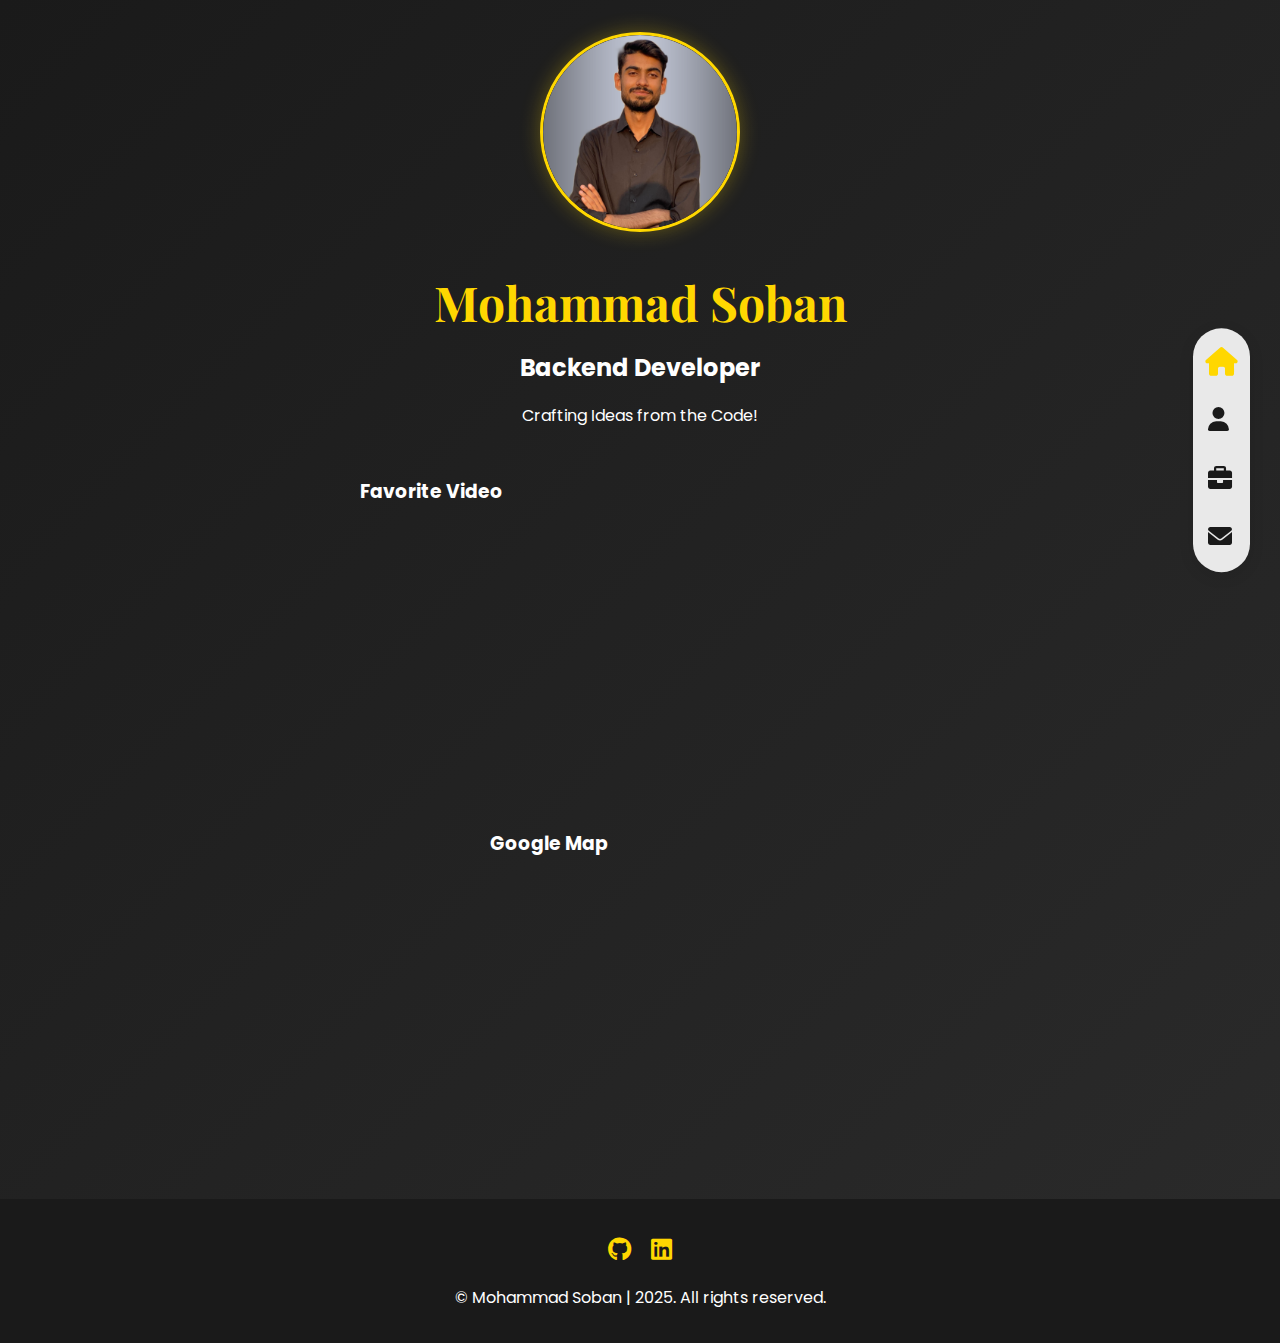
<file: index.html>
<!DOCTYPE html>
<html lang="en">
  <head>
    <meta charset="UTF-8" />
    <meta name="viewport" content="width=device-width, initial-scale=1.0" />
    <title>Soban's Portfolio</title>
    <link rel="stylesheet" href="style.css" />
    <link
      rel="stylesheet"
      href="https://cdnjs.cloudflare.com/ajax/libs/font-awesome/6.0.0/css/all.min.css"
    />
    <link
      href="https://fonts.googleapis.com/css2?family=Playfair+Display:wght@400;700&family=Poppins:wght@300;400;600&display=swap"
      rel="stylesheet"
    />
  </head>
  <body>
    <nav class="navbar">
      <div class="nav-icons">
        <a href="index.html" class="active"><i class="fas fa-home"></i></a>
        <a href="about.html"><i class="fas fa-user"></i></a>
        <a href="projects.html"><i class="fas fa-briefcase"></i></a>
        <a href="contact.html"><i class="fas fa-envelope"></i></a>
      </div>
    </nav>

    <main>
      <section class="hero">
        <div class="profile-container">
          <div class="profile-image">
            <img src="mspfp.png" alt="Mohammad Soban Profile Picture" />
          </div>
          <h1>Mohammad Soban</h1>
          <h2>Backend Developer</h2>
          <p>Crafting Ideas from the Code!</p>
        </div>

        <div class="video-section">
          <h3>Favorite Video</h3>
          <iframe
            width="560"
            height="315"
            src="https://www.youtube.com/embed/qTsjNWglgNk?si=3V2Z4X7z9y6lzQ7Z"
            title="YouTube video player"
            frameborder="0"
            allow="accelerometer; autoplay; clipboard-write; encrypted-media; gyroscope; picture-in-picture"
            allowfullscreen
          ></iframe>
        </div>

        <div class="location-section">
          <h3>Google Map</h3>
          <iframe
            src="https://www.google.com/maps/embed?pb=!1m18!1m12!1m3!1d3620.062518634405!2d67.1060237!3d24.8665739!2m3!1f0!2f0!3f0!3m2!1i1024!2i768!4f13.1!3m3!1m2!1s0x3eb33fac7c52f695%3A0x9ec4dfe5a6f40f7a!2sBahria%20University%20Karachi%20Campus!5e0!3m2!1sen!2s!4v1625741632321!5m2!1sen!2s"
            width="100%"
            height="300"
            style="border: 0"
            allowfullscreen=""
            loading="lazy"
          ></iframe>
        </div>
      </section>
    </main>

    <footer>
      <div class="social-links">
        <a href="https://github.com/mo2daso" target="_blank"
          ><i class="fab fa-github"></i
        ></a>
        <a href="https://www.linkedin.com/in/mohammadsoban/" target="_blank"
          ><i class="fab fa-linkedin"></i
        ></a>
      </div>
      <p>&copy; Mohammad Soban | 2025. All rights reserved.</p>
    </footer>
  </body>
</html>
</file>
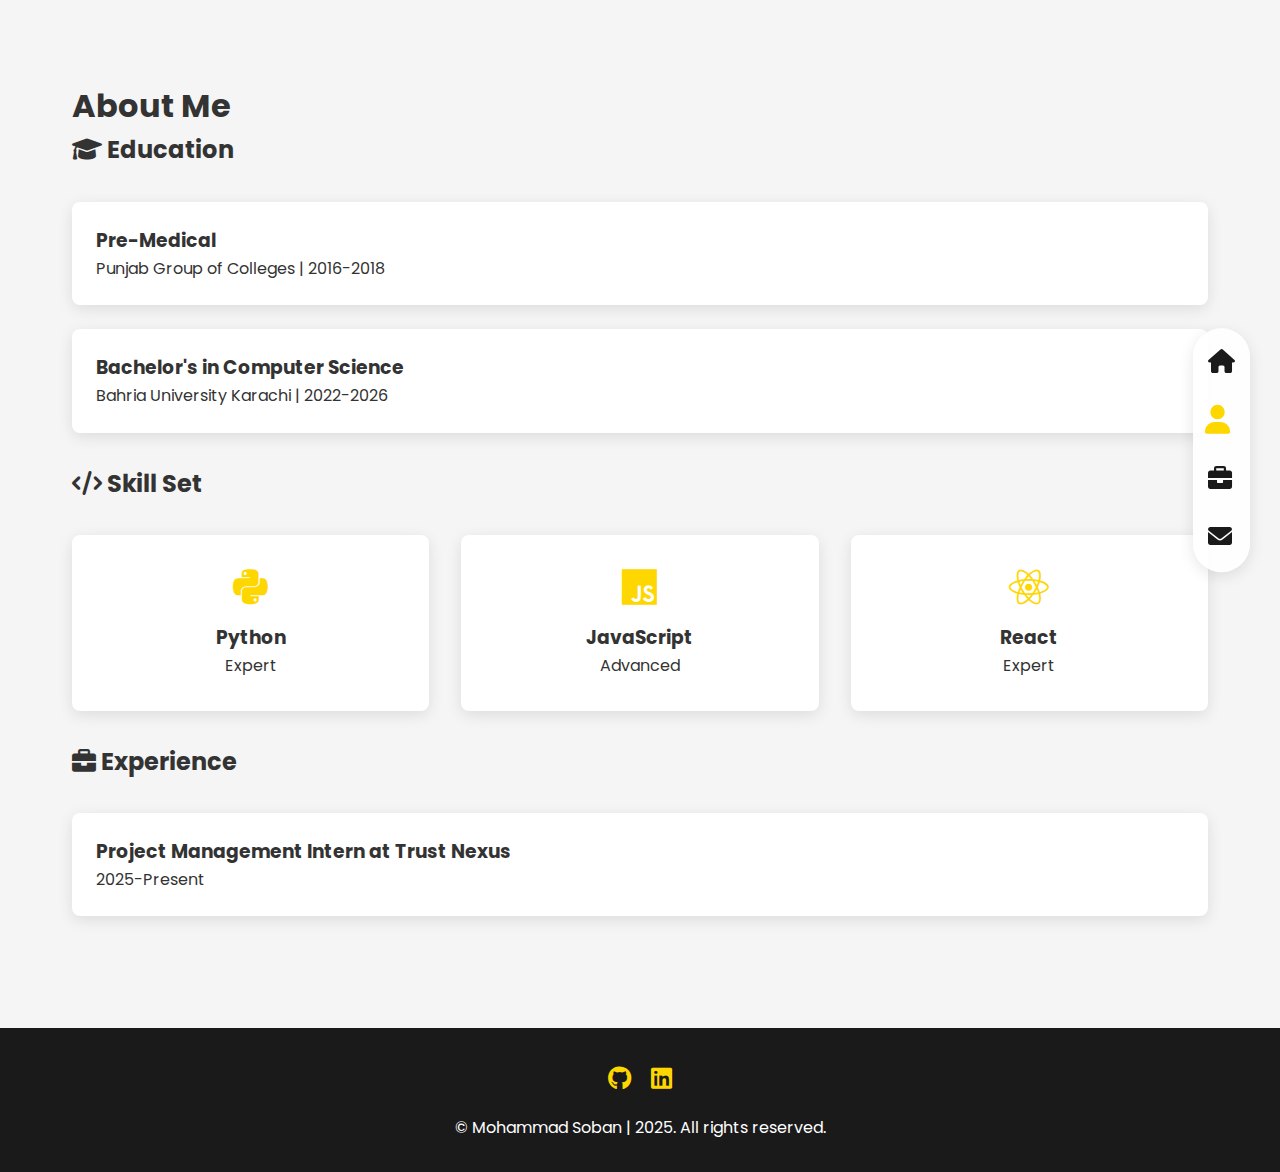
<file: about.html>
<!DOCTYPE html>
<html lang="en">
  <head>
    <meta charset="UTF-8" />
    <meta name="viewport" content="width=device-width, initial-scale=1.0" />
    <title>About Me</title>
    <link rel="stylesheet" href="style.css" />
    <link
      rel="stylesheet"
      href="https://cdnjs.cloudflare.com/ajax/libs/font-awesome/6.0.0/css/all.min.css"
    />
    <link
      href="https://fonts.googleapis.com/css2?family=Playfair+Display:wght@400;700&family=Poppins:wght@300;400;600&display=swap"
      rel="stylesheet"
    />
  </head>
  <body>
    <nav class="navbar">
      <div class="nav-icons">
        <a href="index.html"><i class="fas fa-home"></i></a>
        <a href="about.html" class="active"><i class="fas fa-user"></i></a>
        <a href="projects.html"><i class="fas fa-briefcase"></i></a>
        <a href="contact.html"><i class="fas fa-envelope"></i></a>
      </div>
    </nav>

    <main>
      <section class="about-section">
        <h1>About Me</h1>

        <div class="education">
          <h2><i class="fas fa-graduation-cap"></i> Education</h2>
          <div class="timeline">
            <div class="timeline-item">
              <h3>Pre-Medical</h3>
              <p>Punjab Group of Colleges | 2016-2018</p>
            </div>
            <div class="timeline-item">
              <h3>Bachelor's in Computer Science</h3>
              <p>Bahria University Karachi | 2022-2026</p>
            </div>
          </div>
        </div>

        <div class="skills">
          <h2><i class="fas fa-code"></i> Skill Set</h2>
          <div class="skills-grid">
            <div class="skill-card">
              <i class="fab fa-python"></i>
              <h3>Python</h3>
              <div class="skill-level">Expert</div>
            </div>
            <div class="skill-card">
              <i class="fab fa-js"></i>
              <h3>JavaScript</h3>
              <div class="skill-level">Advanced</div>
            </div>
            <div class="skill-card">
              <i class="fab fa-react"></i>
              <h3>React</h3>
              <div class="skill-level">Expert</div>
            </div>
          </div>
        </div>

        <div class="experience">
          <h2><i class="fas fa-briefcase"></i> Experience</h2>
          <div class="timeline">
            <div class="timeline-item">
              <h3>Project Management Intern at Trust Nexus</h3>
              <p>2025-Present</p>
            </div>
          </div>
        </div>
      </section>
    </main>

    <footer>
      <div class="social-links">
        <a href="https://github.com/mo2daso" target="_blank"
          ><i class="fab fa-github"></i
        ></a>
        <a href="https://www.linkedin.com/in/mohammadsoban/" target="_blank"
          ><i class="fab fa-linkedin"></i
        ></a>
      </div>
      <p>&copy; Mohammad Soban | 2025. All rights reserved.</p>
    </footer>
  </body>
</html>
</file>
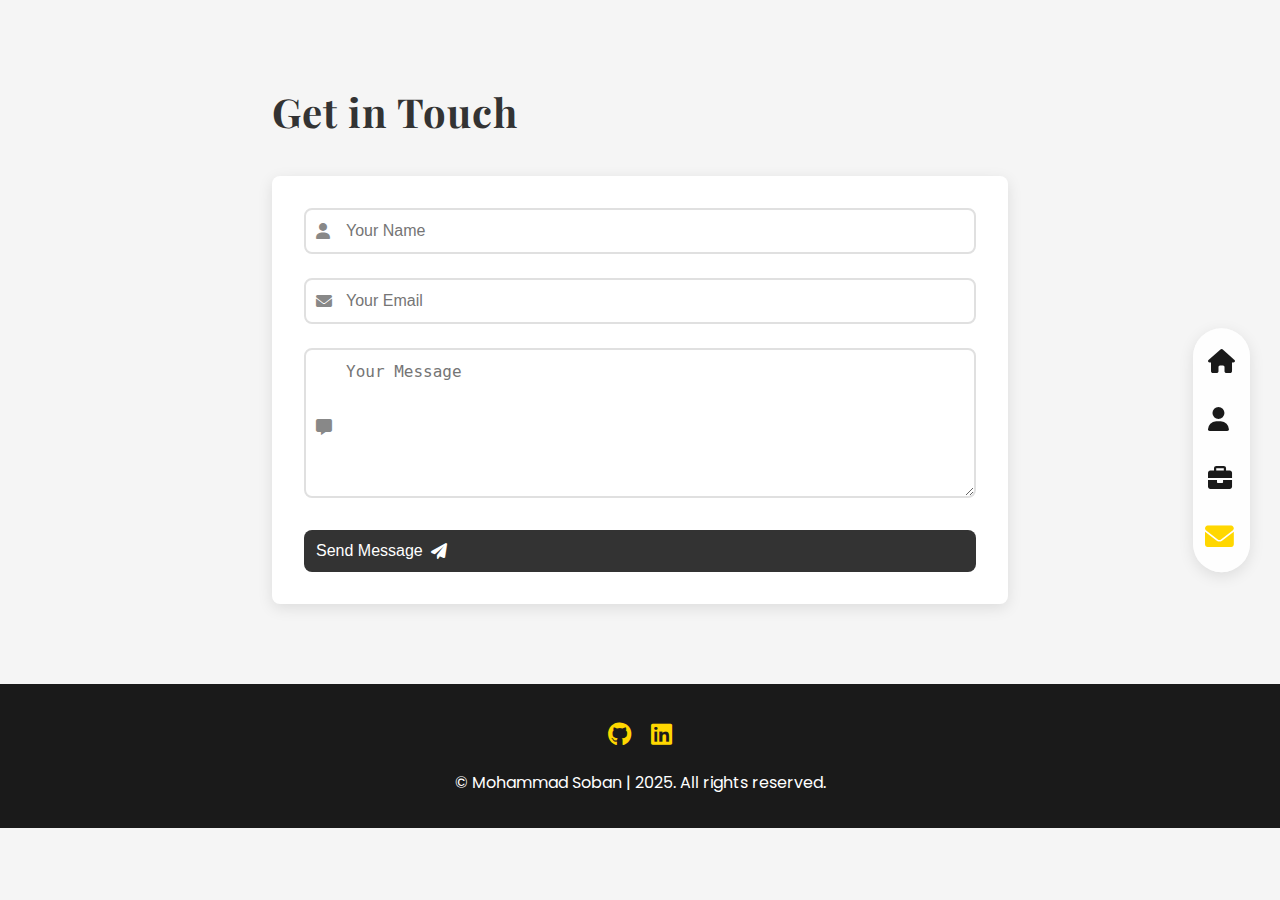
<file: contact.html>
<!DOCTYPE html>
<html lang="en">
  <head>
    <meta charset="UTF-8" />
    <meta name="viewport" content="width=device-width, initial-scale=1.0" />
    <title>Contact Me</title>
    <link rel="stylesheet" href="style.css" />
    <link
      rel="stylesheet"
      href="https://cdnjs.cloudflare.com/ajax/libs/font-awesome/6.0.0/css/all.min.css"
    />
    <link
      href="https://fonts.googleapis.com/css2?family=Playfair+Display:wght@400;700&family=Poppins:wght@300;400;600&display=swap"
      rel="stylesheet"
    />
    <style>
      .contact-section {
        font-family: "Poppins", sans-serif;
      }
      .contact-section h1 {
        font-family: "Playfair Display", serif;
        font-size: 2.5rem;
        font-weight: 700;
        letter-spacing: 1px;
        margin-bottom: 2rem;
      }
      .contact-form .form-group {
        margin-bottom: 1.5rem;
      }
      .contact-form input,
      .contact-form textarea {
        width: 100%;
        padding: 12px 15px 12px 40px;
        border: 2px solid #e0e0e0;
        border-radius: 8px;
        font-size: 1rem;
        transition: border-color 0.3s ease;
      }
      .contact-form textarea {
        height: 150px;
        resize: vertical;
      }
      .contact-form .form-group {
        position: relative;
      }
      .contact-form .form-group i {
        position: absolute;
        left: 12px;
        top: 50%;
        transform: translateY(-50%);
        color: #888;
      }
      .submit-btn {
        width: 100%;
        padding: 12px;
        background-color: #333;
        color: white;
        border: none;
        border-radius: 8px;
        font-size: 1rem;
        cursor: pointer;
        transition: background-color 0.3s ease;
      }
      .submit-btn:hover {
        background-color: #555;
      }
    </style>
  </head>
  <body>
    <nav class="navbar">
      <div class="nav-icons">
        <a href="index.html"><i class="fas fa-home"></i></a>
        <a href="about.html"><i class="fas fa-user"></i></a>
        <a href="projects.html"><i class="fas fa-briefcase"></i></a>
        <a href="contact.html" class="active"
          ><i class="fas fa-envelope"></i
        ></a>
      </div>
    </nav>

    <main>
      <section class="contact-section">
        <h1>Get in Touch</h1>

        <form class="contact-form">
          <div class="form-group">
            <i class="fas fa-user"></i>
            <input type="text" placeholder="Your Name" required />
          </div>

          <div class="form-group">
            <i class="fas fa-envelope"></i>
            <input type="email" placeholder="Your Email" required />
          </div>

          <div class="form-group">
            <i class="fas fa-message"></i>
            <textarea placeholder="Your Message" required></textarea>
          </div>

          <button type="submit" class="submit-btn">
            Send Message
            <i class="fas fa-paper-plane"></i>
          </button>
        </form>
      </section>
    </main>

    <footer>
      <div class="social-links">
        <a href="https://github.com/mo2daso" target="_blank"
          ><i class="fab fa-github"></i
        ></a>
        <a href="https://www.linkedin.com/in/mohammadsoban/" target="_blank"
          ><i class="fab fa-linkedin"></i
        ></a>
      </div>
      <p>&copy; Mohammad Soban | 2025. All rights reserved.</p>
    </footer>
  </body>
</html>
</file>
<file: style.css>
/* Base Styles */
:root {
    --primary-color: #1a1a1a;
    --accent-color: #ffd700;
    --text-color: #333;
    --background-color: #f5f5f5;
    --card-background: #ffffff;
}

* {
    margin: 0;
    padding: 0;
    box-sizing: border-box;
}

html {
    scroll-behavior: smooth;
}

body {
    font-family: 'Poppins', sans-serif;
    line-height: 1.6;
    color: var(--text-color);
    background-color: var(--background-color);
}

/* Navigation */
.navbar {
    position: fixed;
    top: 50%;
    right: 30px;
    transform: translateY(-50%);
    z-index: 1000;
}

.nav-icons {
    display: flex;
    flex-direction: column;
    gap: 20px;
    background: rgba(255, 255, 255, 0.9);
    padding: 15px;
    border-radius: 30px;
    box-shadow: 0 4px 15px rgba(0, 0, 0, 0.1);
}

.nav-icons a {
    color: var(--primary-color);
    font-size: 1.5rem;
    transition: all 0.3s ease;
}

.nav-icons a:hover, .nav-icons a.active {
    color: var(--accent-color);
    transform: scale(1.2);
}

/* Hero Section */
.hero {
    min-height: 100vh;
    display: flex;
    flex-direction: column;
    align-items: center;
    justify-content: center;
    padding: 2rem;
    background: linear-gradient(135deg, #1a1a1a 0%, #2a2a2a 100%);
    color: white;
}

.profile-container {
    text-align: center;
    margin-bottom: 3rem;
}

.profile-image {
    width: 200px;
    height: 200px;
    border-radius: 50%;
    overflow: hidden;
    margin: 0 auto 2rem;
    border: 3px solid var(--accent-color);
    box-shadow: 0 0 20px rgba(255, 215, 0, 0.3);
}

.profile-image img {
    width: 100%;
    height: 100%;
    object-fit: cover;
}

.hero h1 {
    font-family: 'Playfair Display', serif;
    font-size: 3rem;
    margin-bottom: 0.5rem;
    color: var(--accent-color);
}

.hero h2 {
    font-size: 1.5rem;
    margin-bottom: 1rem;
    color: #ffffff;
}

/* About Section */
.about-section {
    padding: 5rem 2rem;
    max-width: 1200px;
    margin: 0 auto;
}

.timeline {
    margin: 2rem 0;
}

.timeline-item {
    padding: 1.5rem;
    margin-bottom: 1.5rem;
    background: var(--card-background);
    border-radius: 8px;
    box-shadow: 0 4px 15px rgba(0, 0, 0, 0.1);
    transition: transform 0.3s ease;
}

.timeline-item:hover {
    transform: translateY(-5px);
}

.skills-grid {
    display: grid;
    grid-template-columns: repeat(auto-fit, minmax(250px, 1fr));
    gap: 2rem;
    margin: 2rem 0;
}

.skill-card {
    padding: 2rem;
    background: var(--card-background);
    border-radius: 8px;
    text-align: center;
    box-shadow: 0 4px 15px rgba(0, 0, 0, 0.1);
    transition: all 0.3s ease;
}

.skill-card:hover {
    transform: translateY(-5px);
    box-shadow: 0 8px 25px rgba(255, 215, 0, 0.2);
}

.skill-card i {
    font-size: 2.5rem;
    color: var(--accent-color);
    margin-bottom: 1rem;
}

/* Projects Section */
.projects-section {
    padding: 5rem 2rem;
    max-width: 1200px;
    margin: 0 auto;
}

.projects-grid {
    display: grid;
    grid-template-columns: repeat(auto-fit, minmax(300px, 1fr));
    gap: 2rem;
    margin: 2rem 0;
}

.project-card {
    background: var(--card-background);
    border-radius: 8px;
    overflow: hidden;
    box-shadow: 0 4px 15px rgba(0, 0, 0, 0.1);
    transition: all 0.3s ease;
}

.project-card:hover {
    transform: translateY(-5px);
    box-shadow: 0 8px 25px rgba(255, 215, 0, 0.2);
}

.project-card img {
    width: 100%;
    height: 200px;
    object-fit: cover;
}

.project-card h3 {
    padding: 1.5rem 1.5rem 0.5rem;
    color: var(--primary-color);
}

.project-card p {
    padding: 0 1.5rem 1.5rem;
    color: #666;
}

.project-link {
    display: inline-block;
    padding: 0.5rem 1.5rem;
    margin: 0 1.5rem 1.5rem;
    color: var(--accent-color);
    text-decoration: none;
    font-weight: 600;
    transition: all 0.3s ease;
}

.project-link:hover {
    color: var(--primary-color);
}

/* Project Details Table */
.project-details {
    margin-top: 4rem;
}

table {
    width: 100%;
    border-collapse: collapse;
    margin-top: 1.5rem;
    background: var(--card-background);
    border-radius: 8px;
    overflow: hidden;
    box-shadow: 0 4px 15px rgba(0, 0, 0, 0.1);
}

th, td {
    padding: 1rem;
    text-align: left;
    border-bottom: 1px solid #eee;
}

th {
    background-color: var(--primary-color);
    color: var(--accent-color);
}

tr:hover {
    background-color: #f8f8f8;
}

/* Contact Form */
.contact-section {
    padding: 5rem 2rem;
    max-width: 800px;
    margin: 0 auto;
}

.contact-form {
    background: var(--card-background);
    padding: 2rem;
    border-radius: 8px;
    box-shadow: 0 4px 15px rgba(0, 0, 0, 0.1);
}

.form-group {
    position: relative;
    margin-bottom: 1.5rem;
}

.form-group i {
    position: absolute;
    left: 1rem;
    top: 50%;
    transform: translateY(-50%);
    color: #666;
}

.form-group input,
.form-group textarea {
    width: 100%;
    padding: 1rem 1rem 1rem 3rem;
    border: 1px solid #ddd;
    border-radius: 4px;
    font-size: 1rem;
    transition: all 0.3s ease;
}

.form-group textarea {
    min-height: 150px;
    resize: vertical;
}

.form-group input:focus,
.form-group textarea:focus {
    border-color: var(--accent-color);
    outline: none;
    box-shadow: 0 0 0 2px rgba(255, 215, 0, 0.2);
}

.submit-btn {
    display: inline-flex;
    align-items: center;
    gap: 0.5rem;
    padding: 1rem 2rem;
    background: var(--primary-color);
    color: var(--accent-color);
    border: none;
    border-radius: 4px;
    font-size: 1rem;
    cursor: pointer;
    transition: all 0.3s ease;
}

.submit-btn:hover {
    background: var(--accent-color);
    color: var(--primary-color);
}

/* Footer */
footer {
    background: var(--primary-color);
    color: white;
    padding: 2rem;
    text-align: center;
}

.social-links {
    margin-bottom: 1rem;
}

.social-links a {
    color: var(--accent-color);
    font-size: 1.5rem;
    margin: 0 0.5rem;
    transition: all 0.3s ease;
}

.social-links a:hover {
    color: white;
    transform: translateY(-3px);
}

/* Responsive Design */
@media (max-width: 768px) {
    .navbar {
        bottom: 0;
        top: auto;
        right: 0;
        left: 0;
        transform: none;
    }

    .nav-icons {
        flex-direction: row;
        justify-content: space-around;
        border-radius: 0;
        padding: 1rem;
    }

    .hero {
        padding-bottom: 5rem;
    }

    .projects-grid {
        grid-template-columns: 1fr;
    }

    table {
        display: block;
        overflow-x: auto;
    }
}

/* Dark Mode Toggle */
@media (prefers-color-scheme: dark) {
    :root {
        --primary-color: #1a1a1a;
        --text-color: #ffffff;
        --background-color: #121212;
        --card-background: #1e1e1e;
    }

    body {
        background-color: var(--background-color);
        color: var(--text-color);
    }

    .nav-icons {
        background: rgba(30, 30, 30, 0.9);
    }

    .timeline-item,
    .skill-card,
    .project-card,
    .contact-form {
        background: var(--card-background);
    }

    .project-card h3 {
        color: var(--text-color);
    }

    .project-card p {
        color: #aaa;
    }

    tr:hover {
        background-color: #2a2a2a;
    }

    .form-group input,
    .form-group textarea {
        background: var(--card-background);
        border-color: #333;
        color: var(--text-color);
    }
}

/* Animations */
@keyframes fadeIn {
    from {
        opacity: 0;
        transform: translateY(20px);
    }
    to {
        opacity: 1;
        transform: translateY(0);
    }
}

.hero, .about-section, .projects-section, .contact-section {
    animation: fadeIn 1s ease-out;
}
</file>
